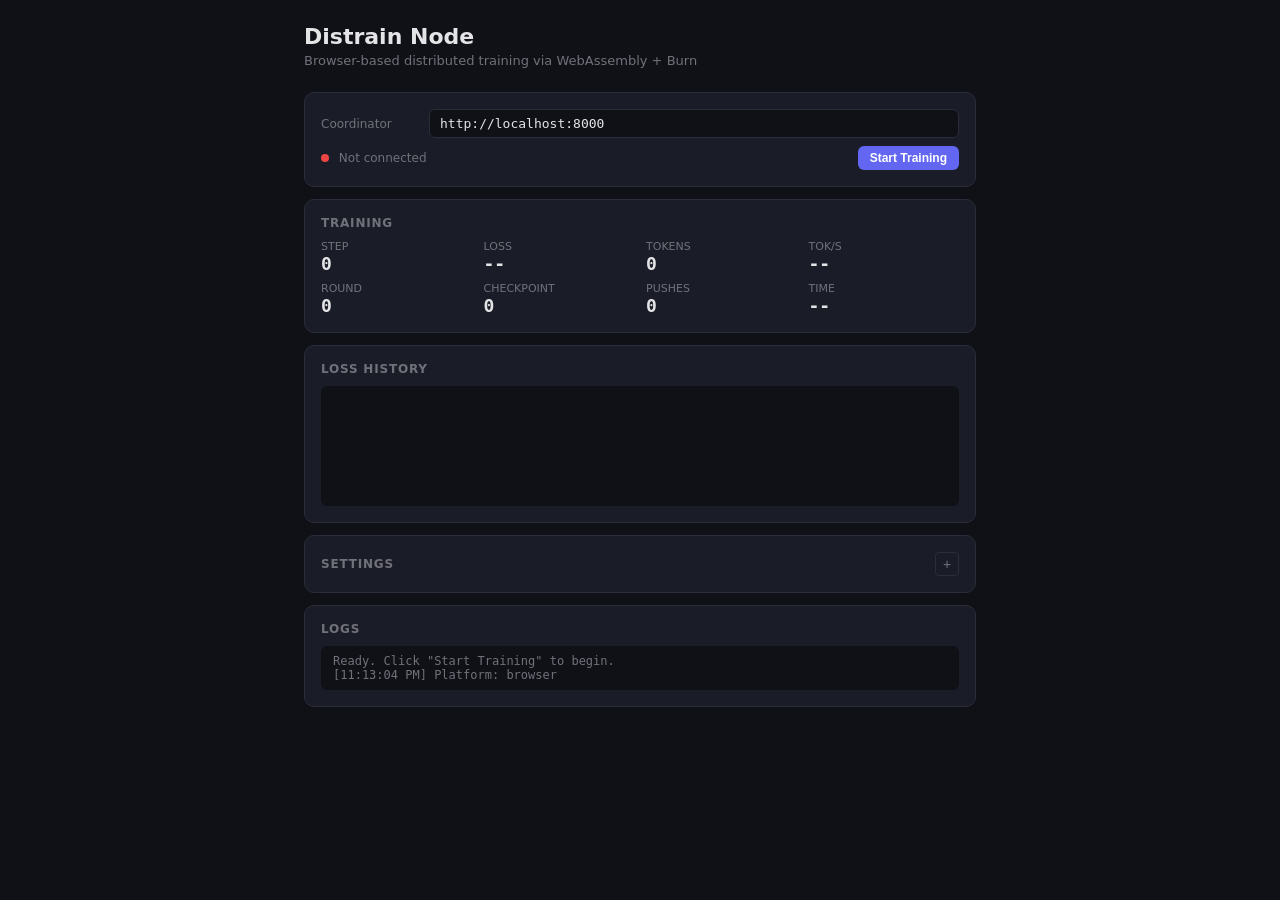
<file: node/browser/web/index.html>
<!DOCTYPE html>
<html lang="en">
<head>
  <meta charset="UTF-8">
  <meta name="viewport" content="width=device-width, initial-scale=1.0">
  <title>Distrain — Browser Training</title>
  <link rel="stylesheet" href="distrain-ui.css">
</head>
<body>
  <div id="loading" style="text-align:center; padding:40px; color:#71717a;">Loading WASM module...</div>
  <div id="main" style="display:none"></div>

  <script src="distrain-ui.js"></script>
  <script type="module">
    // --- Load shared UI layout ---
    const resp = await fetch('distrain-ui.html');
    document.getElementById('main').innerHTML = await resp.text();
    document.getElementById('loading').style.display = 'none';
    document.getElementById('main').style.display = 'block';

    // --- Browser adapter state ---
    let training = false;
    let connected = false;
    let pushCount = 0;
    let currentRound = 0;
    let totalTokens = 0;
    let currentStep = 0;
    let currentLoss = 0;
    let currentCkptVersion = 0;
    let nodeId = `browser-${Date.now()}`;
    let worker = null;
    let trainingStartTime = 0;
    let lastTokensSnapshot = 0;
    let lastTokensTime = 0;
    let currentTps = 0;

    // Browser defaults (lower than CLI/Desktop due to WASM memory limits).
    // LR schedule and shards_fraction come from the coordinator at registration.
    let BATCH_SIZE = 2;
    let SEQ_LEN = 128;
    let LR_MAX = 3e-4;
    let LR_MIN = 1e-6;
    let WARMUP_FRACTION = 0.2;
    let SHARDS_FRACTION = 0.2;
    let STEPS_PER_ROUND = 10;

    function getCoordinatorUrl() { return document.getElementById('coordinator-url').value.replace(/\/$/, ''); }

    // --- Deterministic shard assignment (port of core/model compute_shard_assignment) ---
    function splitmix64(state) {
      // JavaScript BigInt for 64-bit arithmetic
      let s = BigInt(state) + 0x9e3779b97f4a7c15n;
      s = s & 0xFFFFFFFFFFFFFFFFn;
      let z = s;
      z = ((z ^ (z >> 30n)) * 0xbf58476d1ce4e5b9n) & 0xFFFFFFFFFFFFFFFFn;
      z = ((z ^ (z >> 27n)) * 0x94d049bb133111ebn) & 0xFFFFFFFFFFFFFFFFn;
      z = z ^ (z >> 31n);
      return Number(z & 0xFFFFFFFFFFFFFFFFn);
    }

    function computeShardAssignment(nodeId, checkpointVersion, totalShards, shardsPerNode) {
      const count = Math.min(shardsPerNode, totalShards);
      // Simple hash for seeds (FNV-1a-like)
      function hash(str) {
        let h = 0x811c9dc5;
        for (let i = 0; i < str.length; i++) {
          h ^= str.charCodeAt(i);
          h = Math.imul(h, 0x01000193);
        }
        return h >>> 0;
      }
      const nodeSeed = hash(`${checkpointVersion}:${nodeId}`);
      const globalSeed = hash(`${checkpointVersion}`);

      // Global shuffle
      const allShards = Array.from({length: totalShards}, (_, i) => i);
      let rng = globalSeed;
      for (let i = allShards.length - 1; i > 0; i--) {
        rng = splitmix64(rng);
        const j = Math.abs(rng) % (i + 1);
        [allShards[i], allShards[j]] = [allShards[j], allShards[i]];
      }

      // Node-specific shuffle
      rng = nodeSeed;
      for (let i = allShards.length - 1; i > 0; i--) {
        rng = splitmix64(rng);
        const j = Math.abs(rng) % (i + 1);
        [allShards[i], allShards[j]] = [allShards[j], allShards[i]];
      }
      return allShards.slice(0, count);
    }

    // --- Streaming download with progress ---
    async function downloadWithProgress(url, label) {
      const resp = await fetch(url);
      if (!resp.ok) throw new Error(`Download failed: ${resp.status} for ${label}`);

      const contentLength = resp.headers.get('Content-Length');
      if (!contentLength || !resp.body) {
        return await resp.arrayBuffer();
      }

      const totalBytes = parseInt(contentLength, 10);
      const reader = resp.body.getReader();
      const chunks = [];
      let received = 0;

      while (true) {
        const { done, value } = await reader.read();
        if (done) break;
        chunks.push(value);
        received += value.length;
      }

      const result = new Uint8Array(received);
      let offset = 0;
      for (const chunk of chunks) {
        result.set(chunk, offset);
        offset += chunk.length;
      }
      return result.buffer;
    }

    // --- Coordinator API helpers ---
    async function registerWithCoordinator() {
      try {
        const resp = await fetch(`${getCoordinatorUrl()}/nodes/register`, {
          method: 'POST',
          headers: { 'Content-Type': 'application/json' },
          body: JSON.stringify({ gpu_model: 'browser-wasm', gpu_memory_gb: 0, bandwidth_mbps: 100 }),
        });
        if (resp.ok) {
          const data = await resp.json();
          nodeId = data.node_id || nodeId;
          // Apply coordinator training params (keep browser-specific batch/seq defaults)
          if (data.training_params) {
            const p = data.training_params;
            LR_MAX = p.lr_max ?? LR_MAX;
            LR_MIN = p.lr_min ?? LR_MIN;
            WARMUP_FRACTION = p.warmup_fraction ?? WARMUP_FRACTION;
            SHARDS_FRACTION = p.shards_fraction ?? SHARDS_FRACTION;
            log(`Training params: lr=${LR_MAX.toExponential(2)}→${LR_MIN.toExponential(2)}, warmup=${(WARMUP_FRACTION*100).toFixed(0)}%, shards=${(SHARDS_FRACTION*100).toFixed(0)}%`);
          }
          return true;
        }
      } catch (e) {
        log(`Coordinator not reachable: ${e.message}`);
      }
      return false;
    }

    async function getCheckpointInfo() {
      try {
        const resp = await fetch(`${getCoordinatorUrl()}/checkpoint/latest`);
        if (resp.ok) return await resp.json();
      } catch (e) {}
      return { version: 0 };
    }

    async function uploadDeltaAndPush(seqNum, version, deltaStr, loss, tokens, secs) {
      const coordinator = getCoordinatorUrl();
      const key = `deltas/v${version}/${nodeId}_${seqNum}.delta.json`;
      try {
        const put = await fetch(`${coordinator}/upload/${key}`, { method: 'PUT', body: deltaStr });
        if (!put.ok) { log(`Upload failed: ${put.status}`); return false; }
      } catch (e) { log(`Upload error: ${e.message}`); return false; }

      try {
        const resp = await fetch(`${coordinator}/delta`, {
          method: 'POST',
          headers: { 'Content-Type': 'application/json' },
          body: JSON.stringify({
            node_id: nodeId, seq_num: seqNum, checkpoint_version: version,
            inner_steps: STEPS_PER_ROUND, delta_key: key, training_loss: loss || 0,
            tokens_processed: tokens || 0, training_time_secs: secs || 1,
          }),
        });
        if (resp.ok) { const d = await resp.json(); if (d.accepted) { pushCount++; return true; } }
      } catch (e) { log(`Delta push error: ${e.message}`); }
      return false;
    }

    // --- Web Worker management ---
    function createWorker() {
      const w = new Worker('worker.js', { type: 'module' });
      w.onmessage = async (e) => {
        const msg = e.data;
        switch (msg.type) {
          case 'ready':
            log(`Worker initialized (preset: ${msg.preset}, max_seq_len: ${msg.maxSeqLen})`);
            // Clamp SEQ_LEN to model's max_seq_len
            if (msg.maxSeqLen && SEQ_LEN > msg.maxSeqLen) {
              SEQ_LEN = msg.maxSeqLen;
              log(`SEQ_LEN clamped to model max: ${SEQ_LEN}`);
            }
            break;
          case 'log':
            log(msg.msg);
            break;
          case 'status': {
            currentStep = msg.step;
            currentLoss = msg.loss;
            totalTokens = msg.tokens;
            currentRound = msg.round;
            // Compute tok/s from delta
            const now = performance.now() / 1000;
            if (lastTokensTime > 0 && now > lastTokensTime) {
              const dt = now - lastTokensTime;
              const dTokens = totalTokens - lastTokensSnapshot;
              if (dTokens > 0) currentTps = dTokens / dt;
            }
            lastTokensSnapshot = totalTokens;
            lastTokensTime = now;
            break;
          }
          case 'delta':
            // Upload delta and push to coordinator
            const ok = await uploadDeltaAndPush(
              msg.round, currentCkptVersion, msg.data, msg.loss, msg.tokens, msg.secs);
            log(`Round ${msg.round}: ${ok ? 'pushed' : 'local only'} (loss=${msg.loss.toFixed(4)}, ${msg.secs.toFixed(1)}s)`);
            break;
          case 'roundComplete': {
            // Check if checkpoint advanced, reload if needed
            const ckpt = await getCheckpointInfo();
            if (ckpt.version > currentCkptVersion) {
              log(`Checkpoint advanced to v${ckpt.version}, reloading...`);
              try {
                const key = `checkpoints/v${ckpt.version}/model.safetensors`;
                const data = await downloadWithProgress(
                  `${getCoordinatorUrl()}/download/${key}`, `checkpoint v${ckpt.version}`);
                log(`Checkpoint v${ckpt.version} downloaded (${(data.byteLength / 1e6).toFixed(1)} MB). Loading...`);
                w.postMessage({ type: 'loadCheckpoint', data }, [data]);
                currentCkptVersion = ckpt.version;
              } catch (e) {
                log(`Failed to reload checkpoint: ${e.message}`);
              }
            }
            break;
          }
          case 'error':
            log(`Worker error: ${msg.msg}`);
            break;
          case 'stopped':
            training = false;
            log('Training stopped.');
            break;
        }
      };
      w.onerror = (err) => {
        log(`Worker crashed: ${err.message}`);
        training = false;
      };
      return w;
    }

    // --- Browser platform adapter ---
    const browserAdapter = {
      platformName: 'browser',
      async startTraining() {
        if (training) throw 'Already training';
        training = true; pushCount = 0; currentRound = 0; totalTokens = 0;
        trainingStartTime = performance.now() / 1000;
        lastTokensSnapshot = 0; lastTokensTime = 0; currentTps = 0;

        connected = await registerWithCoordinator();
        if (!connected) { training = false; throw 'Cannot reach coordinator'; }
        log(`Registered as ${nodeId}`);

        // Detect model preset from v0 metadata
        let preset = 'Tiny';
        try {
          const v0data = await downloadWithProgress(
            `${getCoordinatorUrl()}/download/checkpoints/v0/metadata.json`, 'metadata');
          const meta = JSON.parse(new TextDecoder().decode(v0data));
          if (meta.preset) {
            preset = meta.preset.charAt(0).toUpperCase() + meta.preset.slice(1);
            if (preset === 'Micro-test') preset = 'MicroTest';
          }
        } catch (e) {
          log(`Could not detect preset, defaulting to ${preset}`);
        }

        // Create web worker and initialize WASM
        worker = createWorker();

        // Wait for worker to be ready
        await new Promise((resolve, reject) => {
          const origHandler = worker.onmessage;
          worker.onmessage = (e) => {
            if (e.data.type === 'ready') {
              worker.onmessage = origHandler;
              resolve();
            } else if (e.data.type === 'error') {
              reject(new Error(e.data.msg));
            }
            // Also pass through to normal handler
            origHandler(e);
          };
          worker.postMessage({ type: 'init', preset });
        });

        // Download and load real checkpoint
        const ckpt = await getCheckpointInfo();
        log(`Downloading checkpoint v${ckpt.version}...`);
        const ckptData = await downloadWithProgress(
          `${getCoordinatorUrl()}/download/${ckpt.checkpoint_key}`, `checkpoint v${ckpt.version}`);
        log(`Loading checkpoint v${ckpt.version} (${(ckptData.byteLength / 1e6).toFixed(1)} MB)...`);
        worker.postMessage({ type: 'loadCheckpoint', data: ckptData }, [ckptData]);
        currentCkptVersion = ckpt.version;

        // Wait for checkpoint to be loaded
        await new Promise(resolve => {
          const origHandler = worker.onmessage;
          worker.onmessage = (e) => {
            origHandler(e);
            if (e.data.type === 'log' && e.data.msg.includes('Checkpoint loaded')) {
              worker.onmessage = origHandler;
              resolve();
            }
            if (e.data.type === 'error') {
              worker.onmessage = origHandler;
              resolve(); // don't block forever
            }
          };
        });

        // Download real training data shards (deterministic assignment per node)
        log('Downloading data manifest...');
        const manifestData = await downloadWithProgress(
          `${getCoordinatorUrl()}/download/data/manifest.json`, 'manifest');
        const manifest = JSON.parse(new TextDecoder().decode(manifestData));
        const shardFiles = manifest.shards || [];
        if (shardFiles.length === 0) { training = false; throw 'No data shards in manifest'; }

        // Deterministic shard assignment — different nodes get different data
        const shardsPerNode = Math.max(Math.min(Math.floor(shardFiles.length * SHARDS_FRACTION), shardFiles.length), 2);
        const assignedIndices = computeShardAssignment(nodeId, ckpt.version, shardFiles.length, shardsPerNode);
        log(`Shard assignment: ${assignedIndices.length} of ${shardFiles.length} shards`);

        const shardBuffers = [];
        for (let i = 0; i < assignedIndices.length; i++) {
          const idx = assignedIndices[i];
          const entry = shardFiles[idx];
          const shardName = typeof entry === 'string' ? entry : entry.filename;
          const buf = await downloadWithProgress(
            `${getCoordinatorUrl()}/download/data/${shardName}`, shardName);
          shardBuffers.push(buf);
        }

        // Transfer shard data to worker (zero-copy via transferable)
        worker.postMessage({ type: 'loadShards', shards: shardBuffers }, shardBuffers);

        // Start training loop in worker
        worker.postMessage({
          type: 'startTraining',
          config: {
            batchSize: BATCH_SIZE, seqLen: SEQ_LEN, stepsPerRound: STEPS_PER_ROUND,
            lrMax: LR_MAX, lrMin: LR_MIN, warmupFraction: WARMUP_FRACTION,
          },
        });

        return 'Training started (browser/WASM worker)';
      },
      async stopTraining() {
        if (worker) worker.postMessage({ type: 'stop' });
        training = false;
        return 'Stopping...';
      },
      async getStatus() {
        return { is_training: training, connected, node_id: nodeId, gpu_info: 'WebAssembly', h_mini: 10 };
      },
      async getStats() {
        const elapsed = trainingStartTime > 0 ? (performance.now() / 1000) - trainingStartTime : 0;
        return {
          current_step: currentStep, total_steps: currentStep, current_loss: currentLoss,
          tokens_processed: totalTokens, tokens_per_sec: currentTps,
          elapsed_secs: training ? elapsed : 0,
          checkpoint_version: currentCkptVersion, rounds_completed: currentRound,
          delta_upload_size_bytes: 0, compression_ratio: 0,
        };
      },
      async getLogs() { return []; },
      async getTrainingParams() {
        return {
          lr_max: LR_MAX, lr_min: LR_MIN, warmup_fraction: WARMUP_FRACTION,
          grad_clip_norm: 1.0, weight_decay: 0.1,
          batch_size: BATCH_SIZE, seq_len: SEQ_LEN, shards_fraction: SHARDS_FRACTION,
        };
      },
      async saveTrainingParams(p) {
        LR_MAX = p.lr_max; LR_MIN = p.lr_min; WARMUP_FRACTION = p.warmup_fraction;
        BATCH_SIZE = p.batch_size; SEQ_LEN = p.seq_len; SHARDS_FRACTION = p.shards_fraction;
      },
    };

    // Init shared UI
    window.distrainInit(browserAdapter);
  </script>
</body>
</html>
</file>
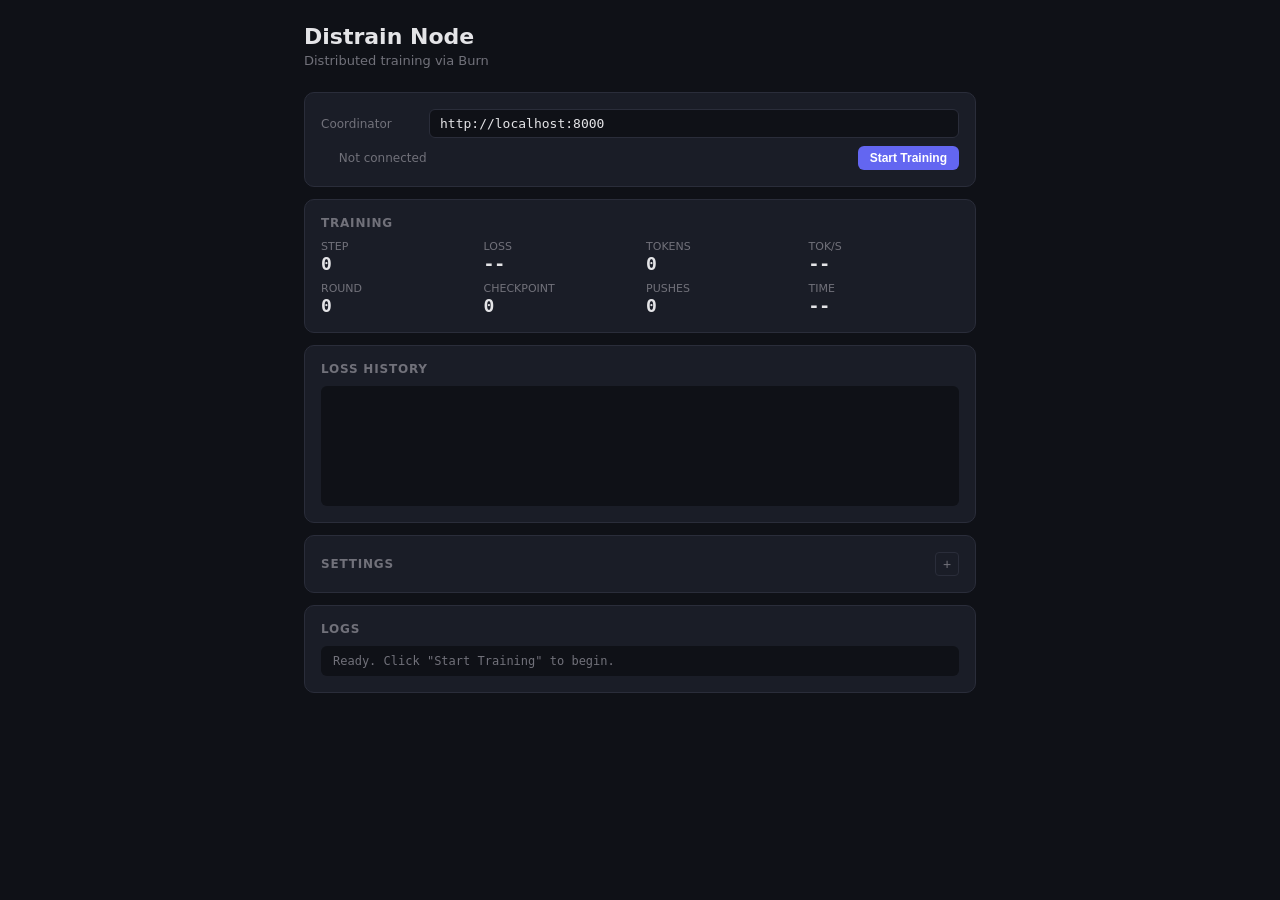
<file: node/desktop/frontend/index.html>
<!DOCTYPE html>
<html lang="en">
<head>
  <meta charset="UTF-8">
  <meta name="viewport" content="width=device-width, initial-scale=1.0">
  <title>Distrain Node</title>
  <link rel="stylesheet" href="distrain-ui.css">
</head>
<body>
  <div id="main"></div>

  <script src="distrain-ui.js"></script>
  <script type="module">
    // Load shared UI layout
    const resp = await fetch('distrain-ui.html');
    document.getElementById('main').innerHTML = await resp.text();

    const { invoke } = window.__TAURI__.core;

    // Desktop/Tauri platform adapter
    const desktopAdapter = {
      platformName: 'desktop',
      async startTraining() { return await invoke('start_training'); },
      async stopTraining() { return await invoke('stop_training'); },
      async getStatus() { return await invoke('get_node_status'); },
      async getStats() { return await invoke('get_training_stats'); },
      async getLogs() { return await invoke('get_logs'); },
      async getTrainingParams() { return await invoke('get_training_params'); },
      async saveTrainingParams(params) { return await invoke('save_training_params', { params }); },
    };

    window.distrainInit(desktopAdapter);
  </script>
</body>
</html>
</file>
<file: node/browser/web/distrain-ui.css>
/* Distrain Node — Shared UI Stylesheet
   Used by: browser, desktop (Tauri), iOS, Android */
:root {
  --bg: #0f1117; --card: #1a1d27; --border: #2a2d3a;
  --text: #e4e4e7; --dim: #71717a; --accent: #6366f1;
  --success: #22c55e; --danger: #ef4444; --warning: #f59e0b;
}
* { margin: 0; padding: 0; box-sizing: border-box; }
body { font-family: -apple-system, system-ui, sans-serif; background: var(--bg); color: var(--text); }
.app { max-width: 720px; margin: 0 auto; padding: 24px; }
h1 { font-size: 22px; margin-bottom: 4px; }
.subtitle { color: var(--dim); font-size: 13px; margin-bottom: 24px; }
.card { background: var(--card); border: 1px solid var(--border); border-radius: 10px; padding: 16px; margin-bottom: 12px; }
.card h2 { font-size: 12px; color: var(--dim); text-transform: uppercase; letter-spacing: 0.8px; margin-bottom: 10px; }
.grid-4 { display: grid; grid-template-columns: repeat(4, 1fr); gap: 12px; }
.stat-label { font-size: 11px; color: var(--dim); text-transform: uppercase; }
.stat-value { font-size: 18px; font-weight: 600; font-family: "SF Mono", "Fira Code", monospace; }
.connection-status { display: flex; justify-content: space-between; align-items: center; }
.btn-toggle { padding: 5px 12px; border: none; border-radius: 6px; font-size: 12px; font-weight: 600; cursor: pointer; background: var(--accent); color: white; }
.btn-toggle:disabled { opacity: 0.4; cursor: not-allowed; }
.btn-toggle:hover:not(:disabled) { background: #818cf8; }
.btn-toggle.running { background: rgba(239,68,68,0.15); color: var(--danger); border: 1px solid rgba(239,68,68,0.3); }
.btn-toggle.running:hover:not(:disabled) { background: rgba(239,68,68,0.25); }
.log { background: var(--bg); border-radius: 6px; padding: 8px 12px; font-family: "SF Mono", monospace;
       font-size: 12px; color: var(--dim); max-height: 200px; overflow-y: auto; white-space: pre-wrap; }
.loss-chart { height: 120px; background: var(--bg); border-radius: 6px; position: relative; overflow: hidden; }
.loss-bar { position: absolute; bottom: 0; background: var(--accent); opacity: 0.6; min-width: 2px; }
.config-row { display: flex; gap: 8px; margin-bottom: 8px; align-items: center; }
.config-row label { font-size: 12px; color: var(--dim); min-width: 100px; }
.config-row input { flex: 1; padding: 6px 10px; background: var(--bg); border: 1px solid var(--border);
                    border-radius: 6px; color: var(--text); font-family: "SF Mono", monospace; font-size: 13px; }
.config-row input:focus { outline: none; border-color: var(--accent); }
.status-dot { display: inline-block; width: 8px; height: 8px; border-radius: 50%; margin-right: 6px; }
.status-dot.connected { background: var(--success); }
.status-dot.disconnected { background: var(--danger); }
.card-header { display: flex; justify-content: space-between; align-items: center; }
.card-header h2 { margin-bottom: 0; }
.btn-collapse { background: none; border: 1px solid var(--border); border-radius: 4px; color: var(--dim);
               width: 24px; height: 24px; cursor: pointer; font-size: 14px; line-height: 1; }
.btn-collapse:hover { border-color: var(--accent); color: var(--text); }
.settings-panel.hidden { display: none; }
.settings-panel { margin-top: 10px; }
.settings-grid { display: grid; grid-template-columns: 1fr 1fr; gap: 6px 12px; }
.settings-grid .config-row { display: flex; gap: 6px; align-items: center; }
.settings-grid .config-row label { font-size: 11px; color: var(--dim); min-width: 80px; }
.settings-grid .config-row input { flex: 1; padding: 4px 8px; background: var(--bg); border: 1px solid var(--border);
                                   border-radius: 4px; color: var(--text); font-family: "SF Mono", monospace; font-size: 12px; width: 80px; }
.settings-grid .config-row input:focus { outline: none; border-color: var(--accent); }
.settings-actions { display: flex; justify-content: space-between; align-items: center; margin-top: 10px; }
.settings-hint { font-size: 11px; color: var(--dim); }
.btn-save { padding: 4px 12px; border: 1px solid var(--accent); border-radius: 4px; background: none;
            color: var(--accent); font-size: 12px; cursor: pointer; }
.btn-save:hover { background: rgba(99, 102, 241, 0.1); }
@media (max-width: 500px) {
  .grid-4 { grid-template-columns: repeat(2, 1fr); }
  .settings-grid { grid-template-columns: 1fr; }
  .controls { flex-direction: column; }
}
</file>
<file: node/desktop/frontend/distrain-ui.css>
/* Distrain Node — Shared UI Stylesheet
   Used by: browser, desktop (Tauri), iOS, Android */
:root {
  --bg: #0f1117; --card: #1a1d27; --border: #2a2d3a;
  --text: #e4e4e7; --dim: #71717a; --accent: #6366f1;
  --success: #22c55e; --danger: #ef4444; --warning: #f59e0b;
}
* { margin: 0; padding: 0; box-sizing: border-box; }
body { font-family: -apple-system, system-ui, sans-serif; background: var(--bg); color: var(--text); }
.app { max-width: 720px; margin: 0 auto; padding: 24px; }
h1 { font-size: 22px; margin-bottom: 4px; }
.subtitle { color: var(--dim); font-size: 13px; margin-bottom: 24px; }
.card { background: var(--card); border: 1px solid var(--border); border-radius: 10px; padding: 16px; margin-bottom: 12px; }
.card h2 { font-size: 12px; color: var(--dim); text-transform: uppercase; letter-spacing: 0.8px; margin-bottom: 10px; }
.grid-4 { display: grid; grid-template-columns: repeat(4, 1fr); gap: 12px; }
.stat-label { font-size: 11px; color: var(--dim); text-transform: uppercase; }
.stat-value { font-size: 18px; font-weight: 600; font-family: "SF Mono", "Fira Code", monospace; }
.connection-status { display: flex; justify-content: space-between; align-items: center; }
.btn-toggle { padding: 5px 12px; border: none; border-radius: 6px; font-size: 12px; font-weight: 600; cursor: pointer; background: var(--accent); color: white; }
.btn-toggle:disabled { opacity: 0.4; cursor: not-allowed; }
.btn-toggle:hover:not(:disabled) { background: #818cf8; }
.btn-toggle.running { background: rgba(239,68,68,0.15); color: var(--danger); border: 1px solid rgba(239,68,68,0.3); }
.btn-toggle.running:hover:not(:disabled) { background: rgba(239,68,68,0.25); }
.log { background: var(--bg); border-radius: 6px; padding: 8px 12px; font-family: "SF Mono", monospace;
       font-size: 12px; color: var(--dim); max-height: 200px; overflow-y: auto; white-space: pre-wrap; }
.loss-chart { height: 120px; background: var(--bg); border-radius: 6px; position: relative; overflow: hidden; }
.loss-bar { position: absolute; bottom: 0; background: var(--accent); opacity: 0.6; min-width: 2px; }
.config-row { display: flex; gap: 8px; margin-bottom: 8px; align-items: center; }
.config-row label { font-size: 12px; color: var(--dim); min-width: 100px; }
.config-row input { flex: 1; padding: 6px 10px; background: var(--bg); border: 1px solid var(--border);
                    border-radius: 6px; color: var(--text); font-family: "SF Mono", monospace; font-size: 13px; }
.config-row input:focus { outline: none; border-color: var(--accent); }
.status-dot { display: inline-block; width: 8px; height: 8px; border-radius: 50%; margin-right: 6px; }
.status-dot.connected { background: var(--success); }
.status-dot.disconnected { background: var(--danger); }
.card-header { display: flex; justify-content: space-between; align-items: center; }
.card-header h2 { margin-bottom: 0; }
.btn-collapse { background: none; border: 1px solid var(--border); border-radius: 4px; color: var(--dim);
               width: 24px; height: 24px; cursor: pointer; font-size: 14px; line-height: 1; }
.btn-collapse:hover { border-color: var(--accent); color: var(--text); }
.settings-panel.hidden { display: none; }
.settings-panel { margin-top: 10px; }
.settings-grid { display: grid; grid-template-columns: 1fr 1fr; gap: 6px 12px; }
.settings-grid .config-row { display: flex; gap: 6px; align-items: center; }
.settings-grid .config-row label { font-size: 11px; color: var(--dim); min-width: 80px; }
.settings-grid .config-row input { flex: 1; padding: 4px 8px; background: var(--bg); border: 1px solid var(--border);
                                   border-radius: 4px; color: var(--text); font-family: "SF Mono", monospace; font-size: 12px; width: 80px; }
.settings-grid .config-row input:focus { outline: none; border-color: var(--accent); }
.settings-actions { display: flex; justify-content: space-between; align-items: center; margin-top: 10px; }
.settings-hint { font-size: 11px; color: var(--dim); }
.btn-save { padding: 4px 12px; border: 1px solid var(--accent); border-radius: 4px; background: none;
            color: var(--accent); font-size: 12px; cursor: pointer; }
.btn-save:hover { background: rgba(99, 102, 241, 0.1); }
@media (max-width: 500px) {
  .grid-4 { grid-template-columns: repeat(2, 1fr); }
  .settings-grid { grid-template-columns: 1fr; }
  .controls { flex-direction: column; }
}
</file>
